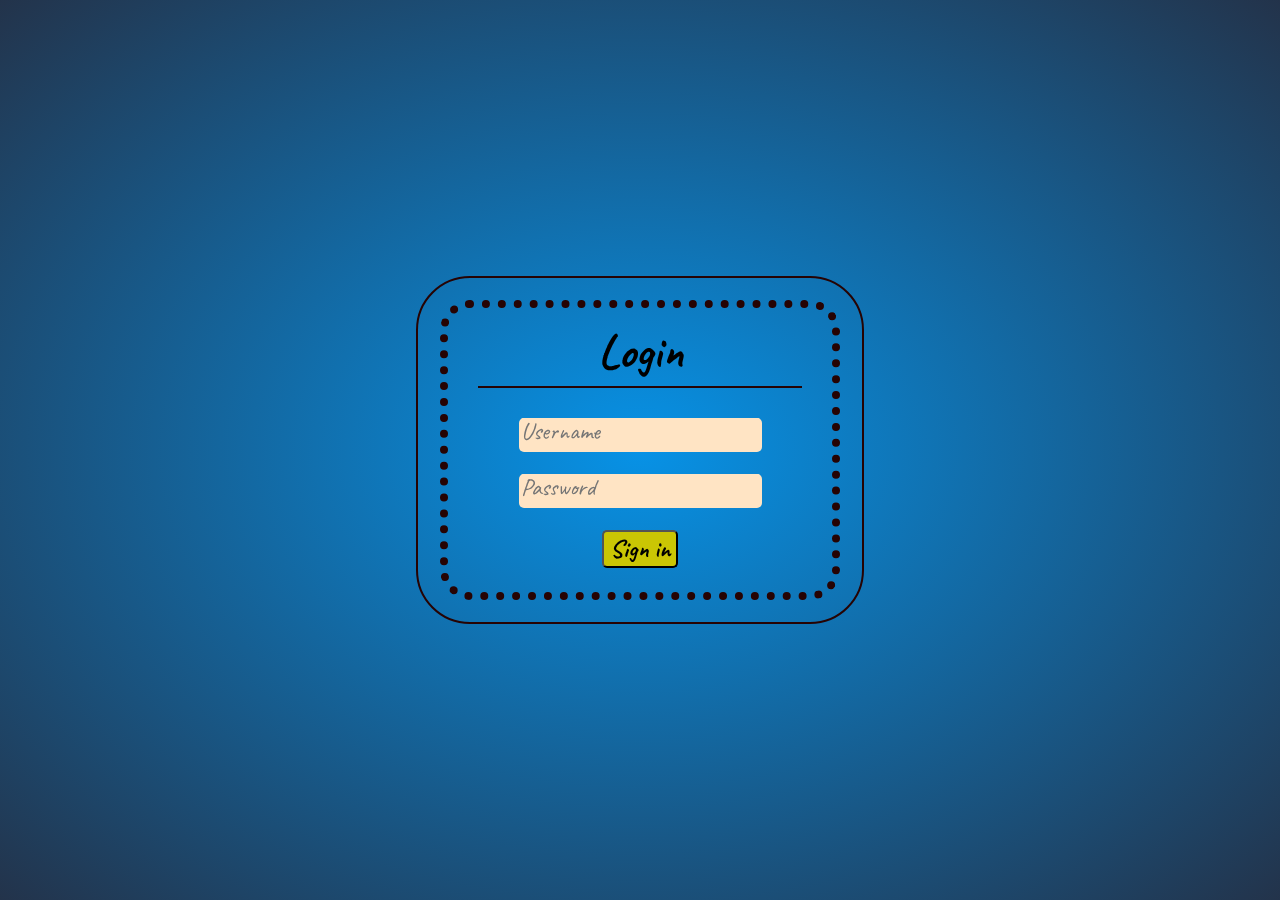
<file: index.html>
<!DOCTYPE html>
<html lang="en">
<head>
    <meta charset="UTF-8">
    <meta http-equiv="X-UA-Compatible" content="IE=edge">
    <meta name="viewport" content="width=device-width, initial-scale=1.0">
    <title>Task</title>
    <link rel="stylesheet" href="./assets/css/style.css">
</head>
<body>
    <main class="container">
            <div class="loginscreen">
                <h1 class="main-tittle">Login</h1>
                <div class="form"> <!--<form action="#!" method="post">-->
                    <input value id="login" type="text" class="input" placeholder="Username">
                    <input value id="password" type="password" class="input" placeholder="Password">
                    <a href="./lists.html" alt="Sign In">
                        <input type="submit" value="Sign in" class="button-login">
                    </a>
                </div> <!--</form>-->
            </div>
    </main>
</body>
</html>
</file>
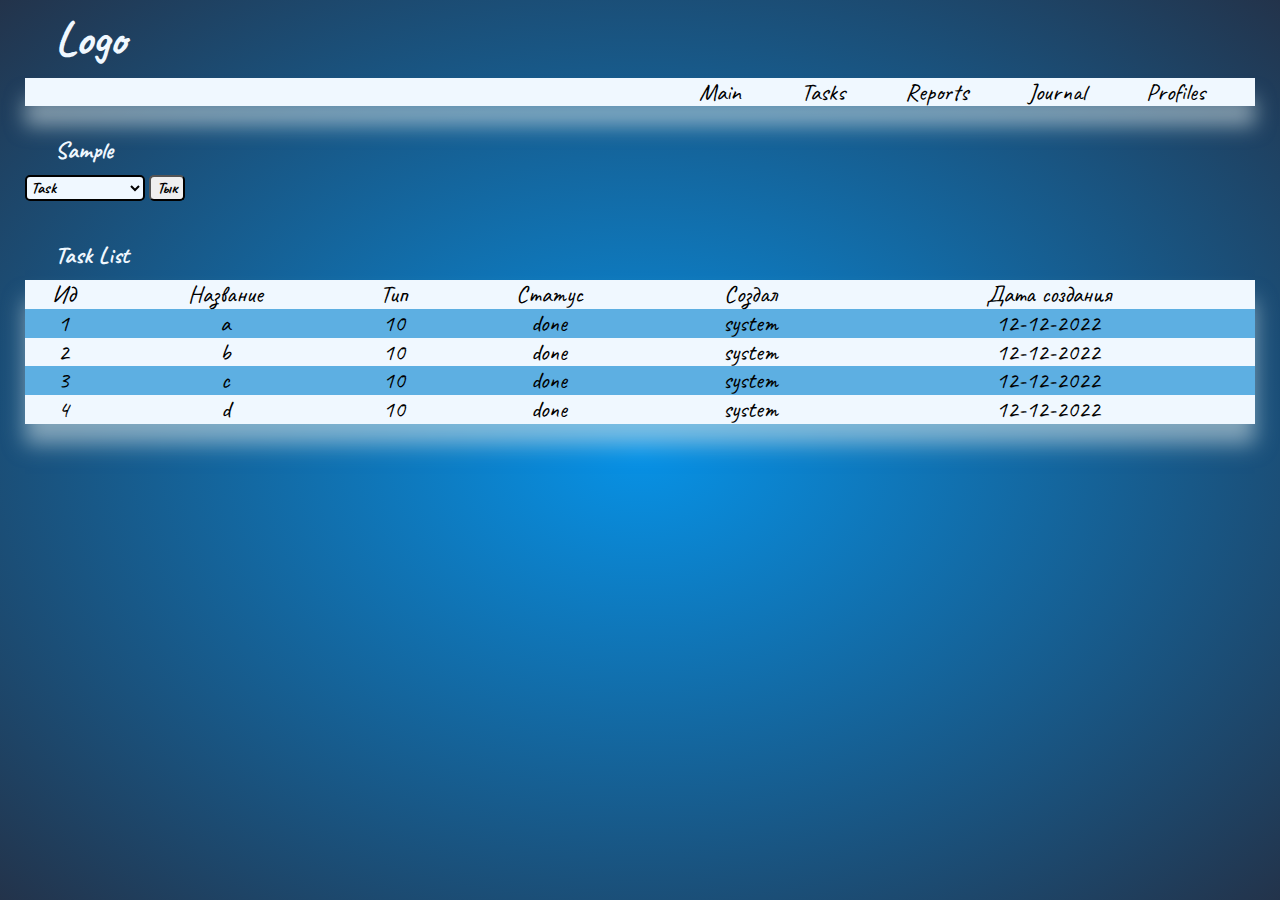
<file: lists.html>
<!DOCTYPE html>
<html lang="en">
<head>
    <meta charset="UTF-8">
    <meta http-equiv="X-UA-Compatible" content="IE=edge">
    <meta name="viewport" content="width=device-width, initial-scale=1.0">
    <title>Lists</title>
    <link rel="stylesheet" href="./assets/css/style.css">
</head>
<body>
    <header class="container">
        <div class="logo">
            <h1 class="tittle change-color"> Logo </h1>
        </div>
        <nav class="nav">
            <ul class="nav-list">
                <li class="nav-item">
                    <a href="#!" class="nav-link">Main</a>
                </li>
                <li class="nav-item">
                    <a href="#!" class="nav-link">Tasks</a>
                    <ul class="list">
                        <li class="list-item">
                            <a href="#!" class="list-link">Select 1</a>
                        </li>
                        <li class="list-item">
                            <a href="#!" class="list-link">Select 2</a>
                        </li>
                        <li class="list-item">
                            <a href="#!" class="list-link">Select 3</a>
                        </li>
                        <li class="list-item">
                            <a href="#!" class="list-link">Select 4</a>
                        </li>
                    </ul>
                </li>
                <li class="nav-item">
                    <a href="#!" class="nav-link">Reports</a>
                </li>
                <li class="nav-item">
                    <a href="#!" class="nav-link">Journal</a>
                </li>
                <li class="nav-item">
                    <a href="#!" class="nav-link">Profiles</a>
                </li>
            </ul>
         </nav>
    </header>
    <main class="container">
        <section class="section-item" id="sample">
            <h3 class="section-tittle tittle">Sample</h3>
                <select  required name="example">
                    <option value="" hidden>Task</option>
                    <option value="2">Option 1</option>
                    <option value="2">Option 2</option>
                    <option value="3">Option 3</option>
                    <option value="4">Option 4</option>
                    <option value="5">Option 5</option>
                </select>
                    <button class="button">Тык</button>
                </p>
        </section>
        <section class="section-item" id="table">
            <h3 class="section-tittle tittle">Task List</h3>
            <table class="task-list">
                <thead>
                    <tr>
                        <th>Ид</th>
                        <th>Название</th>
                        <th>Тип</th>
                        <th>Статус</th>
                        <th>Создал</th>
                        <th>Дата создания</th>
                    </tr>
                </thead>
                <tbody>
                <tr>
                    <td>1</td>
                    <td>a</td>
                    <td>10</td>
                    <td>done</td>
                    <td>system</td>
                    <td>12-12-2022</td>
                </tr>
                <tr>
                    <td>2</td>
                    <td>b</td>
                    <td>10</td>
                    <td>done</td>
                    <td>system</td>
                    <td>12-12-2022</td>
                </tr>
                <tr>
                    <td>3</td>
                    <td>c</td>
                    <td>10</td>
                    <td>done</td>
                    <td>system</td>
                    <td>12-12-2022</td>
                </tr>
                <tr>
                    <td>4</td>
                    <td>d</td>
                    <td>10</td>
                    <td>done</td>
                    <td>system</td>
                    <td>12-12-2022</td>
                </tr>
                </tbody>
            </table>
        </section>
        <section class="section-item"></section>
    </main>
    <footer class="container"></footer>
</body>
</html>
</file>
<file: assets/css/style.css>
/* start reset css */
html, body, div, span, applet, object, iframe,
h1, h2, h3, h4, h5, h6, p, blockquote, pre,
a, abbr, acronym, address, big, cite, code,
del, dfn, em, img, ins, kbd, q, s, samp,
small, strike, strong, sub, sup, tt, var,
b, u, i, center,
dl, dt, dd, ol, ul, li,
fieldset, form, label, legend,
table, caption, tbody, tfoot, thead, tr, th, td,
article, aside, canvas, details, embed, 
figure, figcaption, footer, header, hgroup, 
menu, nav, output, ruby, section, summary,
time, mark, audio, video {
	margin: 0;
	padding: 0;
	border: 0;
	font-size: 100%;
	font: inherit;
	vertical-align: baseline;
}
/* HTML5 display-role reset for older browsers */
article, aside, details, figcaption, figure, 
footer, header, hgroup, menu, nav, section {
	display: block;
}
body {
	line-height: 1;
}
ol, ul {
	list-style: none;
}
blockquote, q {
	quotes: none;
}
blockquote:before, blockquote:after,
q:before, q:after {
	content: '';
	content: none;
}
table {
	border-collapse: collapse;
	border-spacing: 0;
}
/* end reset css */

/* start fonts */
/* caveat-regular - latin_cyrillic */
@font-face {
    font-family: 'Caveat';
    font-style: normal;
    font-weight: 400;
    src: local(''),
         url('../fonts/caveat-v17-latin_cyrillic-regular.woff2') format('woff2'), /* Chrome 26+, Opera 23+, Firefox 39+ */
         url('../fonts/caveat-v17-latin_cyrillic-regular.woff') format('woff'); /* Chrome 6+, Firefox 3.6+, IE 9+, Safari 5.1+ */
  }
  /* caveat-700 - latin_cyrillic */
  @font-face {
    font-family: 'Caveat';
    font-style: normal;
    font-weight: 700;
    src: local(''),
         url('../fonts/caveat-v17-latin_cyrillic-700.woff2') format('woff2'), /* Chrome 26+, Opera 23+, Firefox 39+ */
         url('../fonts/caveat-v17-latin_cyrillic-700.woff') format('woff'); /* Chrome 6+, Firefox 3.6+, IE 9+, Safari 5.1+ */
  }
  /* end fonts */
 
  html {
    box-sizing: border-box;
    scroll-behavior: smooth; 
    min-height: 100%;
  }
  *, ::after, ::before {
    box-sizing: inherit;
  }
  body {
    font-family: 'Caveat';
    font-style: normal;
    font-weight: normal;
    font-size: 16px;
    line-height: 1.2;
    color: black;
    background: content-box radial-gradient(#0792e6, #0b1d37e6);
  }
  .container {
    margin: 0 auto;
    padding: 0 25px;
  }

/* start loginscreen */
.loginscreen{
  width: 400px;
  height: 300px;
  position: fixed;
  left: 50%;
  top: 50%;
  transform: translate(-50%, -50%);
  border-radius: 30px;
  border: dotted rgb(38, 3, 3) 8px;
  outline: solid 2px rgb(38, 3, 3);
  outline-offset: 22px;
}
.form {
  display: flex;
  flex-direction: column;
  align-items: center;
  gap: 22px;
  padding: 30px 0 0;
  border-top: solid 2px  rgb(38, 3, 3);
  margin: 5px 30px;
}
.main-tittle {
  font-family: 'Caveat';
  font-style: normal;
  font-weight: 700;
  font-size: 48px;
  text-align: center;
  padding-top: 15px;
}
.input {
  border: none;
  outline: none;
  border-radius: 5px;
  height: 34px;
  width: 75%;
  background-color: bisque;
}
.input::placeholder,
.button-login {
  font-family: 'Caveat';
  font-style: normal;
  font-weight: 400;
  font-size: 24px;
  background-color: bisque;
}
.button-login {
  border-radius: 5px;
  cursor: pointer;
  background-color: #cac604;
  font-weight: 700;
  font-size: 25px;
}
/* end loginscreen */

/* start lists */
/* start header */
@keyframes color-change {
  0% {
    color: #0792e6;
    }
  50% {
    color: white;
    }
  100% {
    color: #0792e6;
    }
}
.tittle {
  font-size: 48px;
  padding-left: 30px;
  margin-top: 10px;
  color: aliceblue;
  font-weight: bolder;
}
.change-color {
  animation: color-change 5s infinite;
}
.logo {
  margin-bottom: 10px;
}
.nav {
  font-size: 24px;
  margin-bottom: 30px;
  background-color: aliceblue;
  box-shadow: 0px 20px 20px #d4e3e68f;
}
.nav-list {
  display: flex;
  flex-wrap: wrap;
  justify-content: flex-end;
  gap: 40px;
}
.nav-list:last-child {
  padding-right: 40px;
}
.nav-link {
  text-decoration: none;
  color: black;
  padding: 0 10px;
}
.nav-link:hover {
  background-color: #0792e6;
}
.list {
  position: absolute;
  display: none;
  width: 100px;
  background-color: aliceblue;
  box-shadow: 0 0 10px #0568a6;
}
.nav-item:hover .list{
  display: block;
}
.list-link {
  display: block;
  text-decoration: none;
  z-index: 3;
  color: black;
  padding-left: 5px;
}
.list-link:hover {
  background-color: #0792e6;
}
/* end header */
/* start section #sample */
.section-tittle {
  font-size: 24px;
  margin: 0px 0px 10px;
}
select {
  width: 120px;
  border-radius: 5px;
  font-family: 'Caveat';
  font-weight: 700;
  font-size: 16px;
  background: aliceblue;
  border: 2px solid;
}
option {
  text-align: center;
}
.button {
  font-family: 'Caveat';
  font-style: normal;
  border-radius: 5px;
  cursor: pointer;
  font-weight: 700;
  font-size: 16px;
}
/* start section #sample */
/* start section #table */
.section-item {
  margin-bottom: 40px;
}
.task-list {
  min-width: 100%;
  text-align: center;
  background-color: aliceblue;
  box-shadow: 0px 20px 20px #d4e3e68f;
  font-size: 24px;
}
tbody tr:nth-of-type(odd) {
  background-color: #5dafe2;
}
</file>
